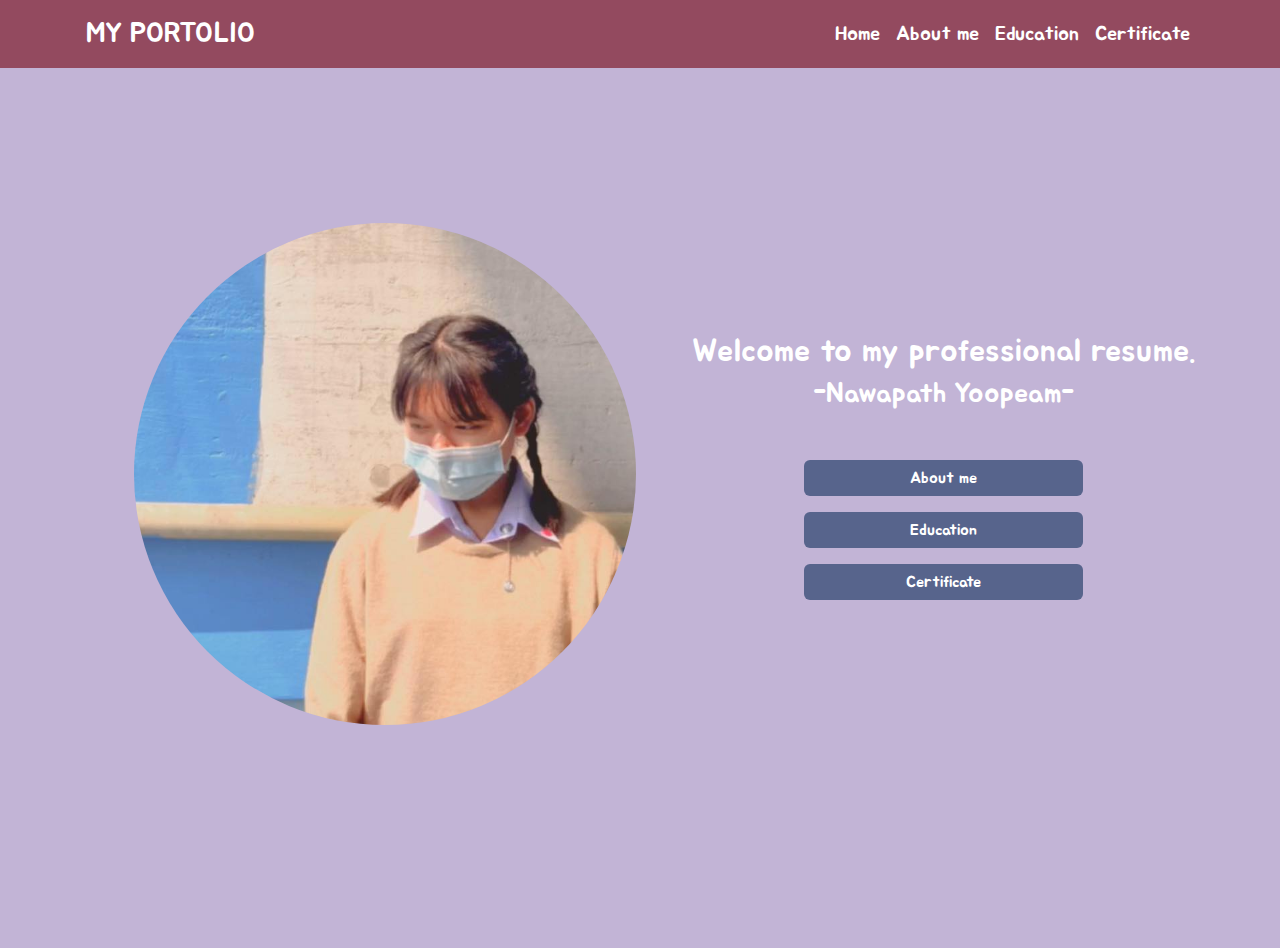
<file: index.html>
<!DOCTYPE html>
<html lang="en">
<head>
    <meta charset="UTF-8">
    <meta name="viewport" content="width=device-width, initial-scale=1.0">
    <title>Home page</title>

<!-- CDN : Latest compiled and minified CSS -->
    <link href="https://cdn.jsdelivr.net/npm/bootstrap@5.3.3/dist/css/bootstrap.min.css" rel="stylesheet">
<!-- google font -->
    <link href="https://fonts.googleapis.com/css2?family=Jua&display=swap" rel="stylesheet">



    <style>
        body{
            font-family: 'Jua', Courier, monospace;
            background-color: #c2b4d6;
            margin: 0;
            padding: 0;
            box-sizing: border-box;
           
        }
        .navbar{
            background-color: #934a5f;
        }
        .right-side{
            text-align: center;
            

            
        }
        .left-side{
           
           

        }
        .btn{
            width: 50%;
            background-color: #57648c;
            border: none;
        }
        .btn:hover{
            background-color: #934a5f;
        }
        .navigation{
            position: relative;
            display: flex;
            gap: 30px;
        }
        .navigation li { 
            list-style: none;
            position: relative;
        }
        
        
        
    </style>

</head>
<body >

<!-- Navbar -->
    <nav class="navbar navbar-expand-lg  navbar-dark fixed-top">
        <div class="container">
            <div class="d-flex align-item-center">
                <a class="navbar-brand fs-3 ms-1 text-uppercase " href="#">My portolio</a>
            </div>


            <button class="navbar-toggler" type="button" data-bs-toggle="collapse" data-bs-target="#navbarSupportedContent" aria-controls="navbarSupportedContent" aria-expanded="false" aria-label="Toggle navigation">
                <span class="navbar-toggler-icon"></span>
            </button>


                <div class="collapse navbar-collapse " id="navbarSupportedContent">
                    <ul class="navbar-nav ms-auto mb-2 mb-lg-0 fs-5 ">
                        <li class="nav-item">
                            <a class="nav-link active" aria-current="page" href="index.html">Home</a>
                        </li>
                        <li class="nav-item">
                            <a class="nav-link active" aria-current="page" href="AboutMe.html">About me</a>
                        </li>
                        <li class="nav-item">
                            <a class="nav-link active" href="Education.html">Education</a>
                        </li>
                        <li class="nav-item">
                            <a class="nav-link active" href="Certificate.html">Certificate</a>
                        </li>
                        
                    </ul>
                </div>
        </div>
    </nav>
   


    
    <div class="container-fluid text-white justify-content-center  pd-5 m-4">
        <div class="container d-flex  justify-content-center align-items-center ">
            <div class="row  w-100 vh-100">


                <div class="left-side col-md-6  d-flex flex-column justify-content-center p-0 ">
                    <img src="images/Me2.jpg" class="rounded-circle mx-auto "  alt="" width="90%" >
                </div>


                <div class="right-side col-md-6 d-flex flex-column justify-content-center p-0">
                    <h2 class="mb-2 mt-0">Welcome to my professional resume.</h2>
                    <h3 class="mb-5">-Nawapath Yoopeam-</h3>
                    
                    <div class="fs-5">
                        <a href="AboutMe.html"><button type="button" class="btn mb-3 text-white ">About me</button></a>
                        <a href="Education.html"><button type="button" class="btn mb-3 text-white ">Education</button></a>
                        <a href="Certificate.html"><button type="button" class="btn mb-3 text-white ">Certificate</button></a>
                    </div>
                    
                </div>
            </div>




        </div>
        
    </div>
    
    
    

    

    

    <script src="https://cdn.jsdelivr.net/npm/bootstrap@5.3.3/dist/js/bootstrap.bundle.min.js"></script>
</body>
</html>
</file>
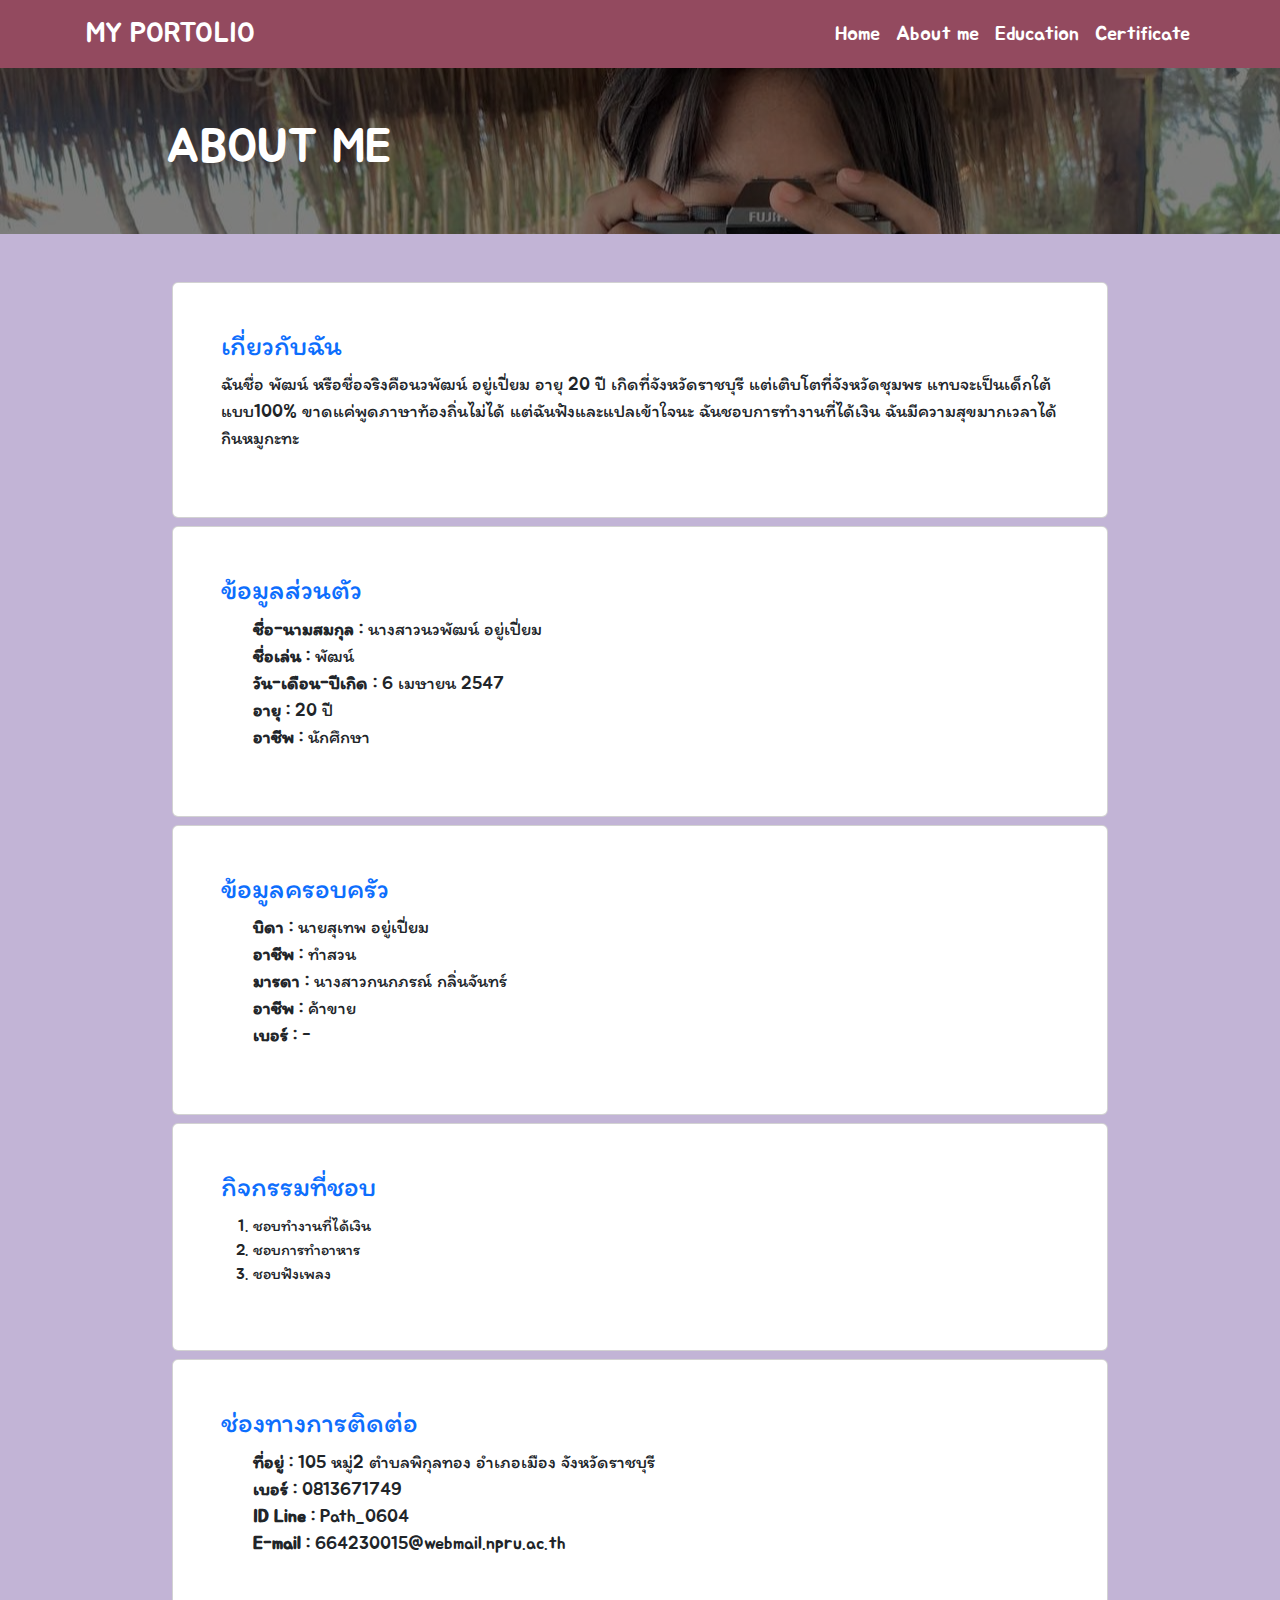
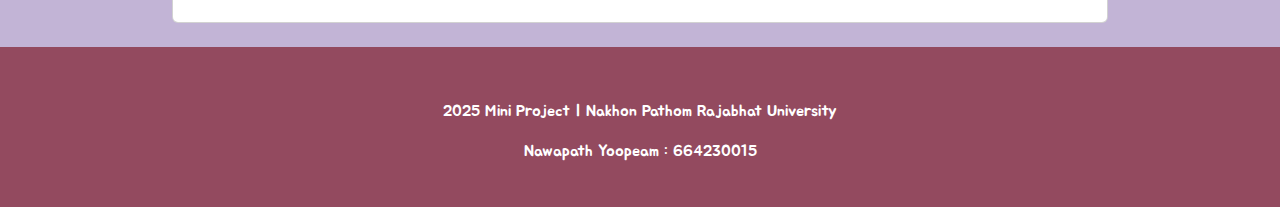
<file: AboutMe.html>
<!DOCTYPE html>
<html lang="en">
<head>
    <meta charset="UTF-8">
    <meta name="viewport" content="width=device-width, initial-scale=1.0">
    <title>About Me</title>

<!-- CDN : Latest compiled and minified CSS -->
    <link href="https://cdn.jsdelivr.net/npm/bootstrap@5.3.3/dist/css/bootstrap.min.css" rel="stylesheet">
<!-- google font -->
    <link href="https://fonts.googleapis.com/css2?family=Jua&display=swap" rel="stylesheet">
    <link href="https://fonts.googleapis.com/css2?family=Itim&family=Jua&display=swap" rel="stylesheet">

    <style>
        body{
            font-family: 'Jua','Itim', sans-serif;
            background-color: #c2b4d6;
            margin: 0;
            padding: 0;
            box-sizing: border-box;
           
        }
        .navbar{
            background-color: #934a5f;
        }
        .containerimg{
            color:  #251318;
        }
        .contentMe{
            
            p{
               font-size: 18px; 
            }
            ul {
                list-style: none;
                font-size: 18px; 
            }

        }
        .footer{
            background-color: #934a5f;
            align-items: center;
            justify-content: center;
        }
       
            
        
    </style>

</head>
<body>
<!-- Navbar -->
    <nav class="navbar navbar-expand-lg  navbar-dark fixed-top ">
        <div class="container">
            <div class="d-flex align-item-center">
                <a class="navbar-brand fs-3 ms-1 text-uppercase" href="#">My portolio</a>
            </div>


            <button class="navbar-toggler" type="button" data-bs-toggle="collapse" data-bs-target="#navbarSupportedContent" aria-controls="navbarSupportedContent" aria-expanded="false" aria-label="Toggle navigation">
                <span class="navbar-toggler-icon"></span>
            </button>


                <div class="collapse navbar-collapse" id="navbarSupportedContent">
                    <ul class="navbar-nav ms-auto mb-2 mb-lg-0 fs-5">
                        <li class="nav-item">
                            <a class="nav-link active" aria-current="page" href="index.html">Home</a>
                        </li>
                        <li class="nav-item">
                            <a class="nav-link active" aria-current="page" href="AboutMe.html">About me</a>
                        </li>
                        <li class="nav-item">
                            <a class="nav-link active" href="Education.html">Education</a>
                        </li>
                        <li class="nav-item">
                            <a class="nav-link active" href="Certificate.html">Certificate</a>
                        </li>
                        
                    </ul>
                </div>
        </div>
    </nav>



<!-- containerimg-->
    <div class="containerimg container-fluid my-5 p-0   "style="background-image:linear-gradient(rgba(0, 0, 0, 0.5), rgba(0, 0, 0, 0.5)), url(images/Me3.jpg); ">
        <div class="container mt-5 p-5 " >
            
            <h1 class="display-5 text-start ps-md-5 text-white text-uppercase pt-4" style="font-size: 48px;">About Me</h1>

        </div>
    </div>


<!-- content -->    
    <div class="contentMe container w-75  ">
            <div class="card card-body mb-2 p-5 m-0 " >
                <h3 class="plan-title text-primary">เกี่ยวกับฉัน</h3>
                <p >ฉันชื่อ พัฒน์ หรือชื่อจริงคือนวพัฒน์ อยู่เปี่ยม อายุ 20 ปี เกิดที่จังหวัดราชบุรี แต่เติบโตที่จังหวัดชุมพร แทบจะเป็นเด็กใต้แบบ100% ขาดแค่พูดภาษาท้องถิ่นไม่ได้ แต่ฉันฟังและแปลเข้าใจนะ ฉันชอบการทำงานที่ได้เงิน ฉันมีความสุขมากเวลาได้กินหมูกะทะ </p>    
            </div>

            <div class="card card-body mb-2 p-5 m-auto " >
                <h3 class="plan-title text-primary ">ข้อมูลส่วนตัว</h3>
                <ul>
                    <li><b>ชื่อ-นามสมกุล : </b>นางสาวนวพัฒน์ อยู่เปี่ยม </li>
                    <li><b>ชื่อเล่น : </b>พัฒน์</li>
                    <li><b>วัน-เดือน-ปีเกิด : </b>6 เมษายน 2547</li>
                    <li><b>อายุ : </b>20 ปี</li>
                    <li><b>อาชีพ : </b>นักศึกษา</li>
                </ul>   
            </div>

            <div class="card card-body mb-2 p-5 m-auto " >
                <h3 class="plan-title text-primary">ข้อมูลครอบครัว</h3>
                <ul>
                    <li><b>บิดา : </b>นายสุเทพ อยู่เปี่ยม  </li>
                    <li><b>อาชีพ : </b>ทำสวน</li>
                    <li><b>มารดา : </b>นางสาวกนกภรณ์ กลิ่นจันทร์</li>
                    <li><b>อาชีพ : </b>ค้าขาย</li>
                    <li><b>เบอร์ : </b>-</li>
                </ul>   
            </div>

            <div class="card card-body mb-2 p-5 m-auto" >
                <h3 class="plan-title text-primary">กิจกรรมที่ชอบ</h3>
                <ol>
                    <li>ชอบทำงานที่ได้เงิน</li>
                    <li>ชอบการทำอาหาร</li>
                    <li>ชอบฟังเพลง</li>   
                </ol>   
            </div>

            <div class="card card-body mb-2 p-5 m-auto" >
                <h3 class="plan-title text-primary">ช่องทางการติดต่อ</h3>
                <ul>
                    <li><b>ที่อยู่ : </b>105 หมู่2 ตำบลพิกุลทอง อำเภอเมือง จังหวัดราชบุรี  </li> 
                    <li><b>เบอร์ : </b>0813671749  </li> 
                    <li><b>ID Line : </b>Path_0604  </li> 
                    <li><b>E-mail : </b>664230015@webmail.npru.ac.th  </li> 
                </ul>   
            </div>  
    </div>

<!-- Footer -->
    <div class="footer container-fluid p-4 mt-4 text-white">
        <div class="container text-center p-1  mt-4">
            <p>2025 Mini Project | Nakhon Pathom Rajabhat University</p>
            <p>Nawapath Yoopeam : 664230015</p>
           
        </div>
    </div>
  







    <script src="https://cdn.jsdelivr.net/npm/bootstrap@5.3.3/dist/js/bootstrap.bundle.min.js"></script>    
</body>
</html>
</file>
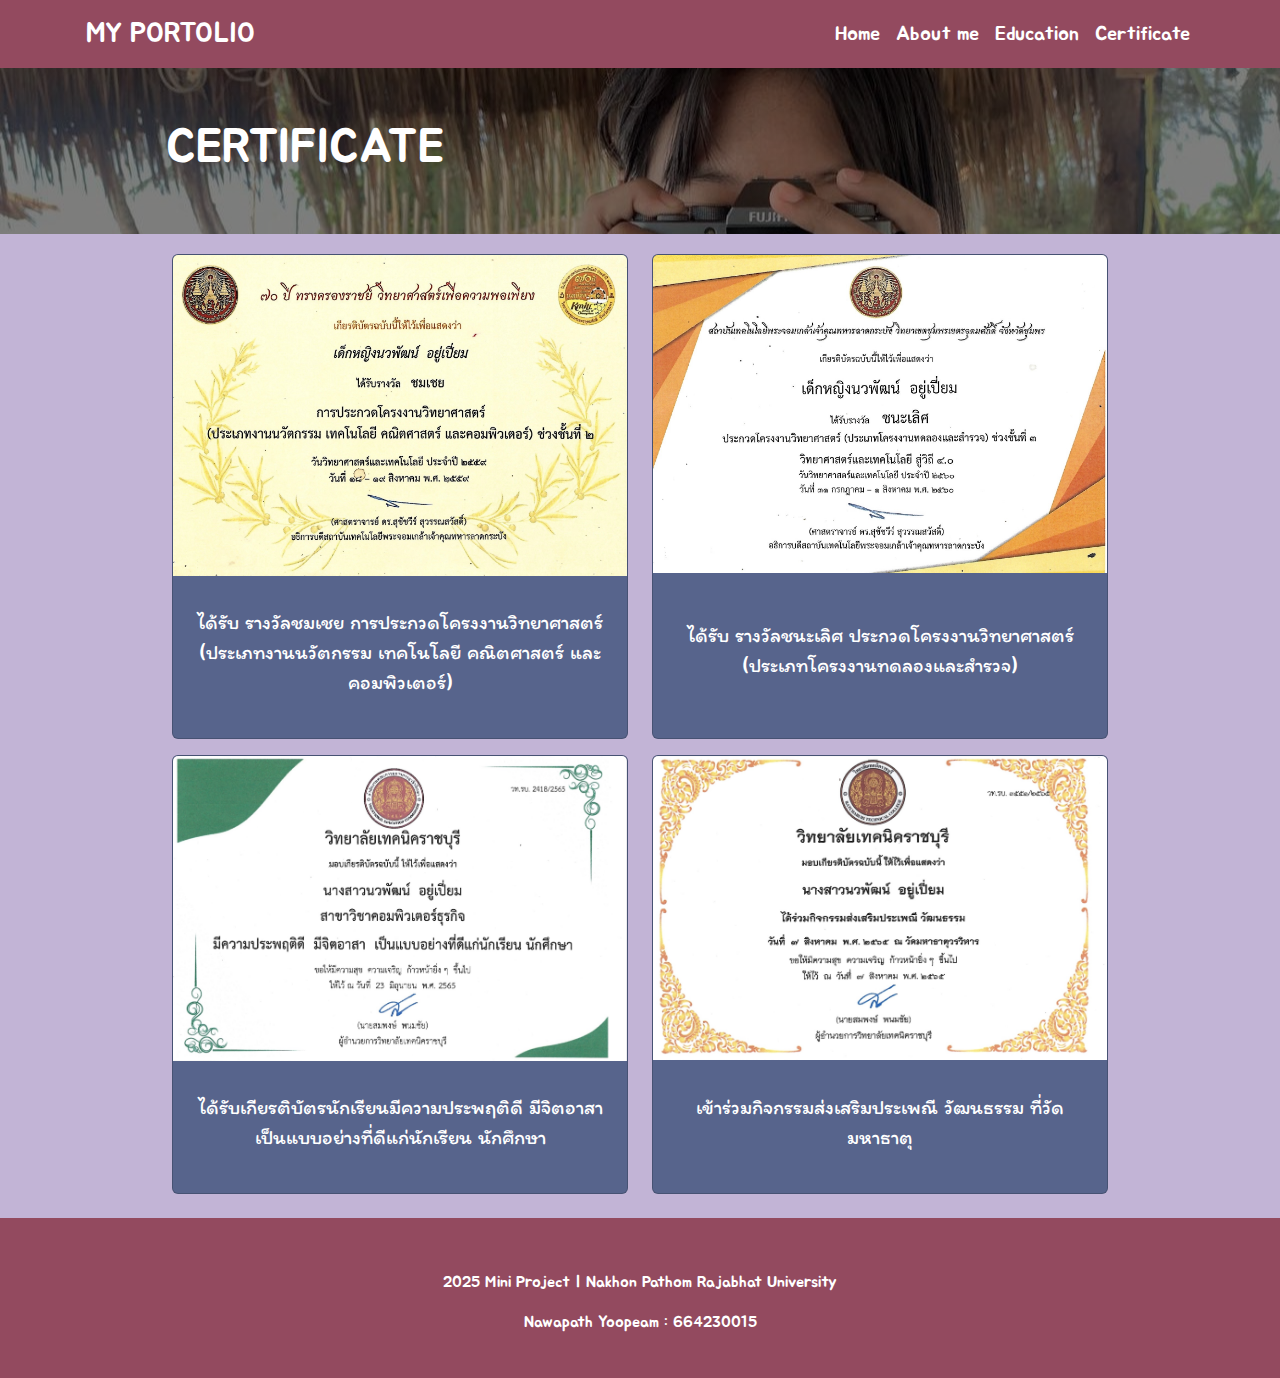
<file: Certificate.html>
<!DOCTYPE html>
<html lang="en">
<head>
    <meta charset="UTF-8">
    <meta name="viewport" content="width=device-width, initial-scale=1.0">
    <title>Certificate</title>

<!-- CDN : Latest compiled and minified CSS -->
    <link href="https://cdn.jsdelivr.net/npm/bootstrap@5.3.3/dist/css/bootstrap.min.css" rel="stylesheet">
<!-- google font -->
    <link href="https://fonts.googleapis.com/css2?family=Jua&display=swap" rel="stylesheet">
    <link href="https://fonts.googleapis.com/css2?family=Itim&family=Jua&display=swap" rel="stylesheet">

    <style>
        body{
            font-family: 'Jua','Itim', sans-serif;
            background-color: #c2b4d6;
            margin: 0;
            padding: 0;
            box-sizing: border-box;
           
        }
        .navbar{
            background-color: #934a5f;
        }
        

        .footer{
            background-color: #934a5f;
            align-items: center;
            justify-content: center;
        }
        .card{
            width: 100%;
            height: 100%;
            background: #57648c;
         
            
        }
 
        
    </style>

</head>
<body>
<!-- Navbar -->
    <nav class="navbar navbar-expand-lg  navbar-dark fixed-top ">
        <div class="container">
            <div class="d-flex align-item-center">
                <a class="navbar-brand fs-3 ms-1 text-uppercase" href="#">My portolio</a>
            </div>


            <button class="navbar-toggler" type="button" data-bs-toggle="collapse" data-bs-target="#navbarSupportedContent" aria-controls="navbarSupportedContent" aria-expanded="false" aria-label="Toggle navigation">
                <span class="navbar-toggler-icon"></span>
            </button>


                <div class="collapse navbar-collapse" id="navbarSupportedContent">
                    <ul class="navbar-nav ms-auto mb-2 mb-lg-0 fs-5">
                        <li class="nav-item">
                            <a class="nav-link active" aria-current="page" href="index.html">Home</a>
                        </li>
                        <li class="nav-item">
                            <a class="nav-link active" aria-current="page" href="AboutMe.html">About me</a>
                        </li>
                        <li class="nav-item">
                            <a class="nav-link active" href="Education.html">Education</a>
                        </li>
                        <li class="nav-item">
                            <a class="nav-link active" href="Certificate.html">Certificate</a>
                        </li>
                        
                    </ul>
                </div>
        </div>
    </nav>



<!-- containerimg-->
    <div class="containerimg container-fluid my-5 p-0 mb-1  " style="background-image:linear-gradient(rgba(0, 0, 0, 0.5), rgba(0, 0, 0, 0.5)), url(images/Me3.jpg); ">
        <div class="container mt-5 p-5 " >
            
            <h1 class="display-5 text-start ps-md-5 text-white text-uppercase pt-4" style="font-size: 48px;">Certificate</h1>

        </div>
    </div>

<!-- content -->
    <div class="container w-75  text-center justify-content-center ">
        <div class="row text-center  ">

            <div class="col-12 col-md-6 mt-3 fs-5">
                <div class="card mb-3 ">
                    <img class="card-img-top " src="images/workings1.jpg" alt="Card image">
                    <div class="card-body pt-4 d-flex justify-content-center align-items-center text-white">
                        <p>ได้รับ รางวัลชมเชย การประกวดโครงงานวิทยาศาสตร์ <br>
                        (ประเภทงานนวัตกรรม เทคโนโลยี คณิตศาสตร์ และคอมพิวเตอร์) </p>
        
                    </div>
                </div>
            </div>

            <div class="col-12 col-md-6 mt-3 fs-5 ">
                <div class="card mb-3">
                    <img class="card-img-top " src="images/workings2.jpg" alt="Card image">
                    <div class="card-body pt-4 d-flex justify-content-center align-items-center text-white">
                        <p>ได้รับ รางวัลชนะเลิศ ประกวดโครงงานวิทยาศาสตร์<br> 
                            (ประเภทโครงงานทดลองและสำรวจ)</p>
        
                    </div>
                </div>
            </div>

            <div class="col-12 col-md-6 mt-3 fs-5">
                <div class="card mb-3">
                    <img class="card-img-top w-100" src="images/workings3.jpg" alt="Card image">
                    <div class="card-body pt-4 d-flex justify-content-center align-items-center text-white">
                        <p>ได้รับเกียรติบัตรนักเรียนมีความประพฤติดี มีจิตอาสา<br>
                             เป็นแบบอย่างที่ดีแก่นักเรียน นักศึกษา </p>
        
                    </div>
                </div>
            </div>

            <div class="col-12 col-md-6 mt-3 fs-5">
                <div class="card mb-3">
                    <img class="card-img-top  " src="images/workings4.jpg" alt="Card image">
                    <div class="card-body pt-4 d-flex justify-content-center align-items-center text-white">
                        <p>เข้าร่วมกิจกรรมส่งเสริมประเพณี วัฒนธรรม
                            ที่วัดมหาธาตุ</p>
        
                    </div>
                </div>
            </div>


        </div>
    </div>


    

<!-- Footer -->
    <div class="footer container-fluid p-4 mt-4 text-white">
        <div class="container text-center p-1  mt-4">
            <p>2025 Mini Project | Nakhon Pathom Rajabhat University</p>
            <p>Nawapath Yoopeam : 664230015</p>
           
        </div>
    </div>
  







    <script src="https://cdn.jsdelivr.net/npm/bootstrap@5.3.3/dist/js/bootstrap.bundle.min.js"></script>    
</body>
</html>
</file>
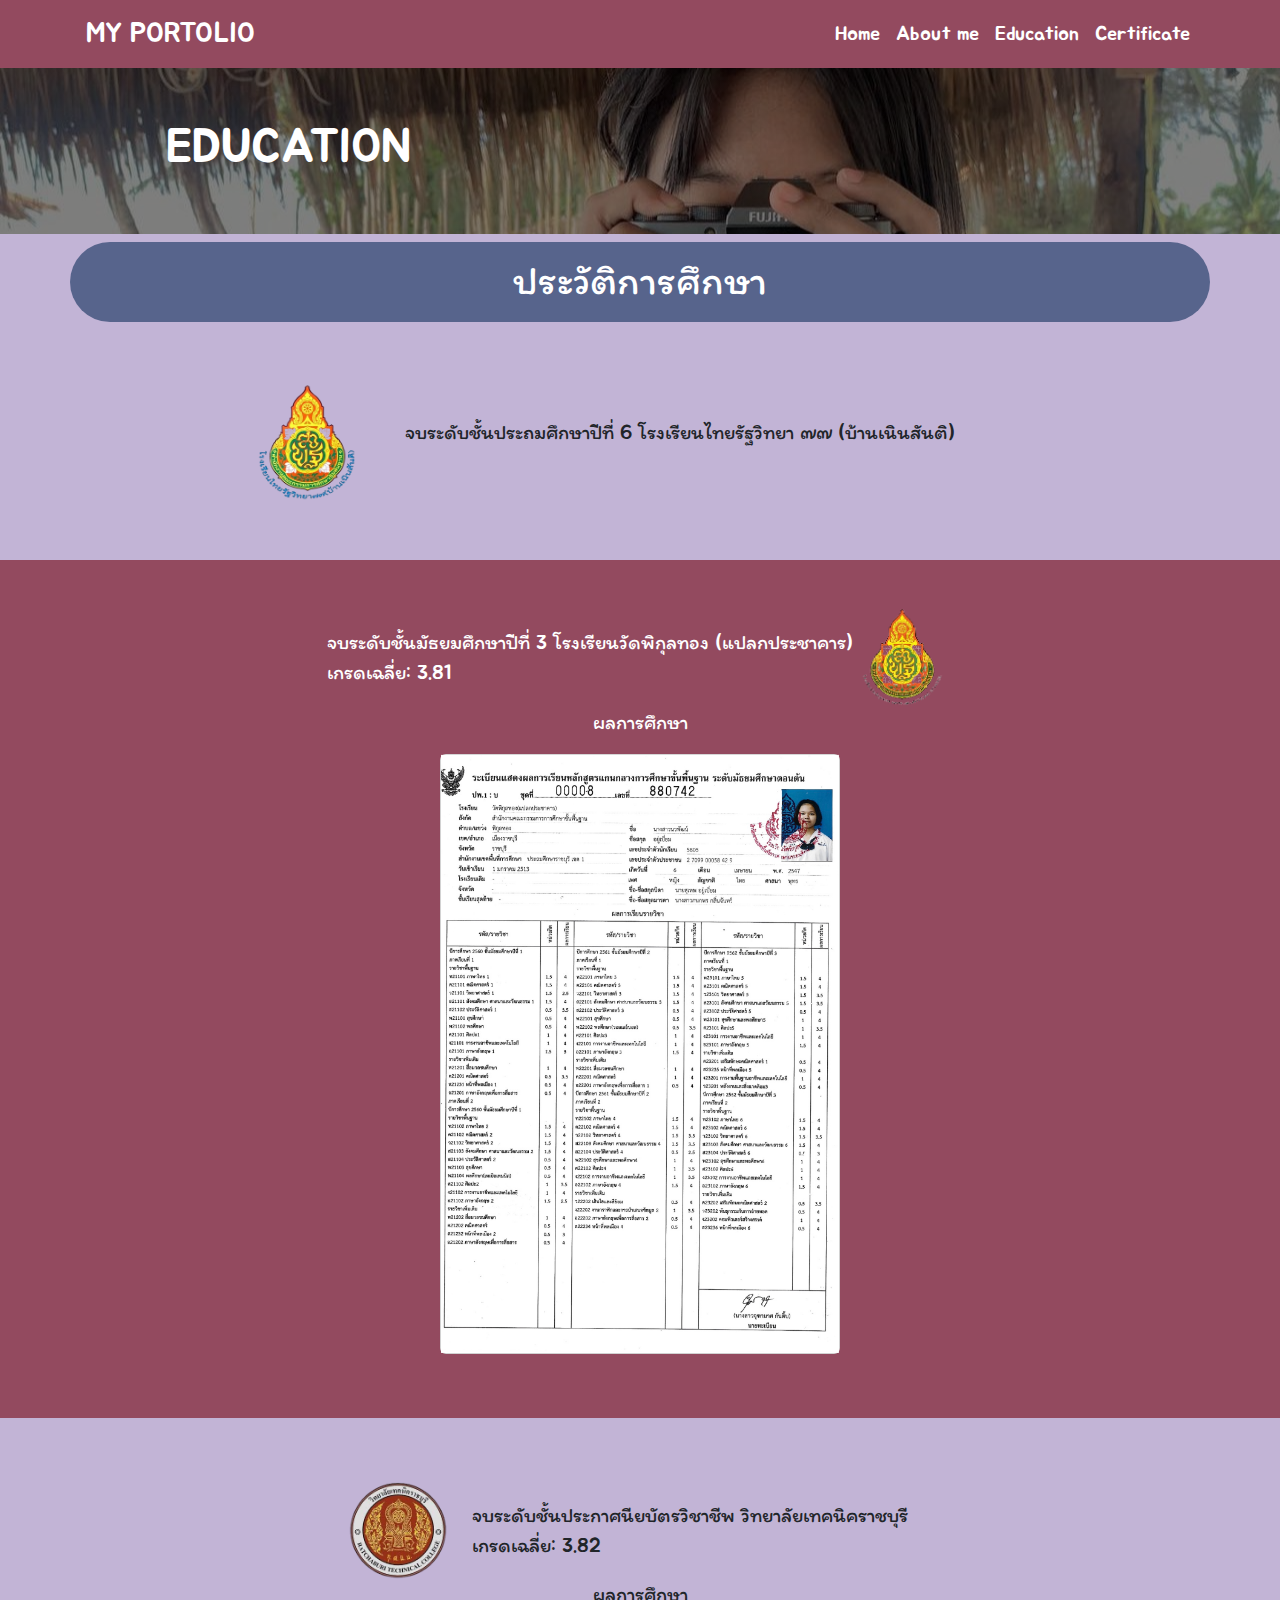
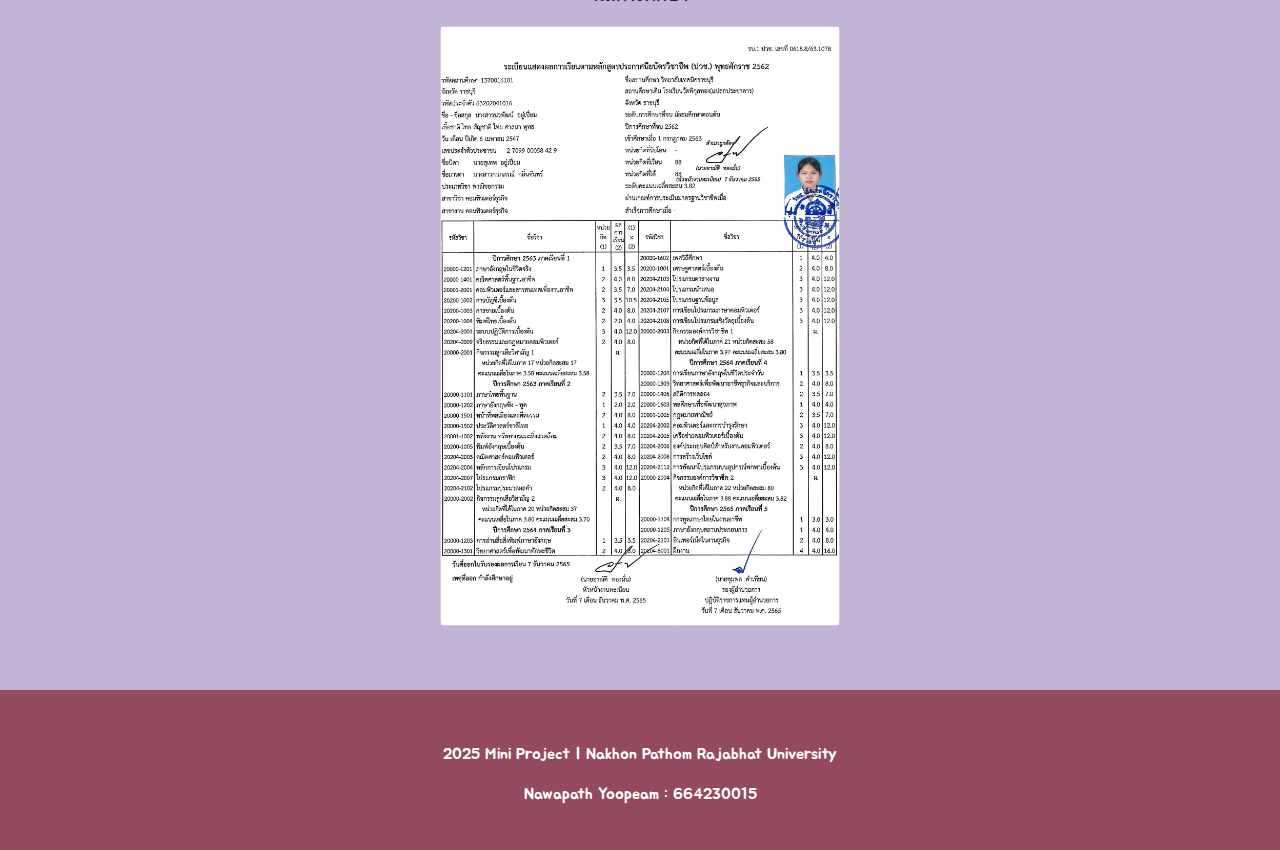
<file: Education.html>
<!DOCTYPE html>
<html lang="en">
<head>
    <meta charset="UTF-8">
    <meta name="viewport" content="width=device-width, initial-scale=1.0">
    <title>Education</title>

<!-- CDN : Latest compiled and minified CSS -->
    <link href="https://cdn.jsdelivr.net/npm/bootstrap@5.3.3/dist/css/bootstrap.min.css" rel="stylesheet">
<!-- google font -->
    <link href="https://fonts.googleapis.com/css2?family=Jua&display=swap" rel="stylesheet">
    <link href="https://fonts.googleapis.com/css2?family=Itim&family=Jua&display=swap" rel="stylesheet">

    <style>
        body{
            font-family: 'Jua','Itim', sans-serif;
            background-color: #c2b4d6;
            margin: 0;
            padding: 0;
            box-sizing: border-box;
           
           
        }
        .navbar{
            background-color: #934a5f;
        }
        .containerimg{
            color:  #251318;
        
        }

        .card-container {
            perspective: 1000px; /* ทำให้การหมุนดูสมจริงขึ้น */
            width: 400px;
            height: 600px;
        }
        .card {
            width: 100%;
            height: 100%;
            position: relative;
            transform-style: preserve-3d;
            transition: transform 0.6s;
        }
        .card:hover {
            transform: rotateY(180deg);
        }
        .card-face {
            width: 100%;
            height: 100%;
            position: absolute;
            backface-visibility: hidden;
        }
        .card-face img {
            width: 100%;
            height: 100%;
            object-fit: cover; /* ป้องกันภาพผิดสัดส่วน */
        }
        .back {
            transform: rotateY(180deg);
        }
        
      
           

        


        .footer{
            background-color: #934a5f;
            align-items: center;
            justify-content: center;
        }
       
            
        
    </style>

</head>
<body>
<!-- Navbar -->
    <nav class="navbar navbar-expand-lg  navbar-dark fixed-top ">
        <div class="container">
            <div class="d-flex align-item-center">
                <a class="navbar-brand fs-3 ms-1 text-uppercase " href="#">My portolio</a>
            </div>


            <button class="navbar-toggler" type="button" data-bs-toggle="collapse" data-bs-target="#navbarSupportedContent" aria-controls="navbarSupportedContent" aria-expanded="false" aria-label="Toggle navigation">
                <span class="navbar-toggler-icon"></span>
            </button>


                <div class="collapse navbar-collapse" id="navbarSupportedContent">
                    <ul class="navbar-nav ms-auto mb-2 mb-lg-0 fs-5">
                        <li class="nav-item">
                            <a class="nav-link active" aria-current="page" href="index.html">Home</a>
                        </li>
                        <li class="nav-item">
                            <a class="nav-link active" aria-current="page" href="AboutMe.html">About me</a>
                        </li>
                        <li class="nav-item">
                            <a class="nav-link active" href="Education.html">Education</a>
                        </li>
                        <li class="nav-item">
                            <a class="nav-link active" href="Certificate.html">Certificate</a>
                        </li>
                        
                    </ul>
                </div>
        </div>
    </nav>



<!-- containerimg-->
    <div class="containerimg container-fluid mt-5 p-0   "style="background-image:linear-gradient(rgba(0, 0, 0, 0.5), rgba(0, 0, 0, 0.5)), url(images/Me3.jpg); ">
        <div class="container mt-5 p-5 " >
            
            <h1 class="display-5 text-start ps-md-5 text-white text-uppercase pt-4" style="font-size: 48px;">Education</h1>

        </div>
    </div>


<!-- content -->
    <div class="container-fluid " >
        <div class="container mt-2 rounded-pill" style="background-color: #57648c">
            <h1 class="title text-center py-3 text-white ">ประวัติการศึกษา</h1>
        </div>

    </div>
    <div class="container-fluid">

            <div class="primary  fs-5 ">
                <div class="container m-5 d-flex justify-content-center align-items-center ">
                    <img src="images/Primary.png" alt="" width="100px">
                    <p class="p-5">จบระดับชั้นประถมศึกษาปีที่ 6 โรงเรียนไทยรัฐวิทยา ๗๗ (บ้านเนินสันติ)</p>
                </div>
            </div>

            
    </div>            

    <div class="container-fluid text-white pb-3  fs-5" style="background-color: #934a5f">
        <div class="VocationalCertificate">
            <div class="container d-flex  justify-content-center align-items-center pt-5" >
                <p class="pt-3">จบระดับชั้นมัธยมศึกษาปีที่ 3 โรงเรียนวัดพิกุลทอง (แปลกประชาคาร) <br>
                    เกรดเฉลี่ย: 3.81
                </p>
                <img src="images/MiddleSchool.png" alt="" width="100px">
            
            </div>
            <div class="container-fluid  pb-5 fs-5" >
                <p class="text-center">ผลการศึกษา</p>
                <div class="container  d-flex  justify-content-center align-items-center">
                    
                    <div class="card-container">
                        <div class="card  ">
                            <div class="card-face front">
                                <img src="images/E1.2.jpg" alt="">
                            </div>
                            <div class="card-face back">
                                    <img src="images/E1.1.jpg" alt="">
                            </div>
                        </div>
                    </div>
                </div>
            </div>
        </div>
    </div>

    <div class="container-fluid my-3 fs-5">
            <div class="VocationalCertificate">
                <div class="container d-flex  justify-content-center align-items-center  pt-5" >
                    <img src="images/VocationalCertificate.png" alt="" width="100px">
                    <p class="pt-3 px-4">จบระดับชั้นประกาศนียบัตรวิชาชีพ วิทยาลัยเทคนิคราชบุรี<br>
                            เกรดเฉลี่ย: 3.82
                    </p>
                
                </div>
                <div class="container-fluid pb-5" >
                    <p class="text-center">ผลการศึกษา</p>
                    <div class="container  d-flex  justify-content-center align-items-center">
                        <div class="card-container">
                            <div class="card  ">
                                <div class="card-face front">
                                    <img src="images/ED2.png" alt="">
                                </div>
                                <div class="card-face back">
                                        <img src="images/ED2.1.png" alt="">
                                </div>
                            </div>
                        </div>
                    </div>
                </div>
            </div>
    </div>


<!-- Footer -->
    <div class="footer container-fluid p-4 mt-0 text-white">
        <div class="container text-center p-1  mt-4">
            <p>2025 Mini Project | Nakhon Pathom Rajabhat University</p>
            <p>Nawapath Yoopeam : 664230015</p>
           
        </div>
    </div>
  







    <script src="https://cdn.jsdelivr.net/npm/bootstrap@5.3.3/dist/js/bootstrap.bundle.min.js"></script>    
</body>
</html>
</file>
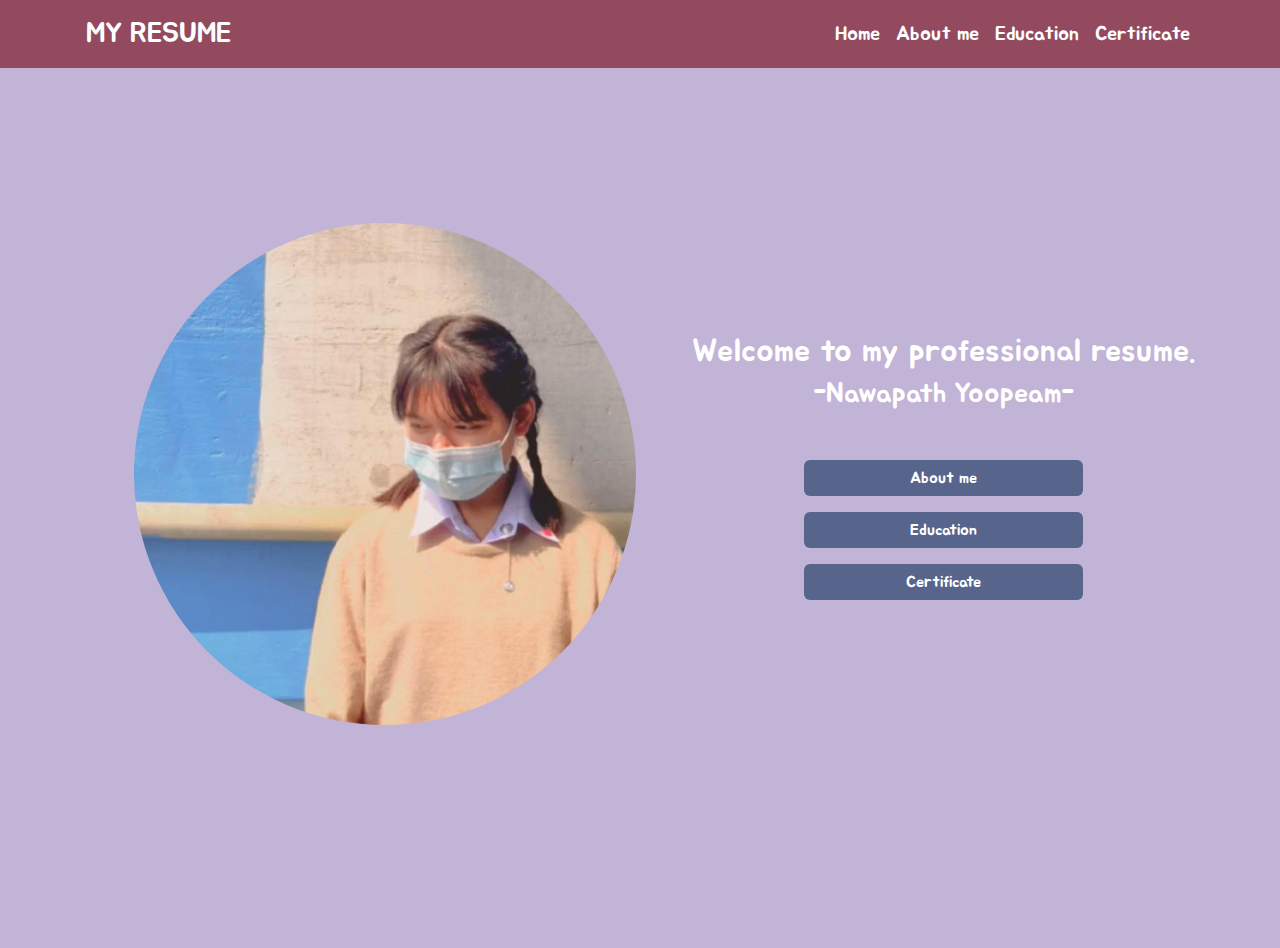
<file: Home.html>
<!DOCTYPE html>
<html lang="en">
<head>
    <meta charset="UTF-8">
    <meta name="viewport" content="width=device-width, initial-scale=1.0">
    <title>Home page</title>

<!-- CDN : Latest compiled and minified CSS -->
    <link href="https://cdn.jsdelivr.net/npm/bootstrap@5.3.3/dist/css/bootstrap.min.css" rel="stylesheet">
<!-- google font -->
    <link href="https://fonts.googleapis.com/css2?family=Jua&display=swap" rel="stylesheet">



    <style>
        body{
            font-family: 'Jua', Courier, monospace;
            background-color: #c2b4d6;
            margin: 0;
            padding: 0;
            box-sizing: border-box;
           
        }
        .navbar{
            background-color: #934a5f;
        }
        .right-side{
            text-align: center;
            

            
        }
        .left-side{
           
           

        }
        .btn{
            width: 50%;
            background-color: #57648c;
            border: none;
        }
        .btn:hover{
            background-color: #934a5f;
        }
        .navigation{
            position: relative;
            display: flex;
            gap: 30px;
        }
        .navigation li { 
            list-style: none;
            position: relative;
        }
        
        
        
    </style>

</head>
<body >

<!-- Navbar -->
    <nav class="navbar navbar-expand-lg  navbar-dark fixed-top">
        <div class="container">
            <div class="d-flex align-item-center">
                <a class="navbar-brand fs-3 ms-1 text-uppercase " href="#">my resume</a>
            </div>


            <button class="navbar-toggler" type="button" data-bs-toggle="collapse" data-bs-target="#navbarSupportedContent" aria-controls="navbarSupportedContent" aria-expanded="false" aria-label="Toggle navigation">
                <span class="navbar-toggler-icon"></span>
            </button>


                <div class="collapse navbar-collapse " id="navbarSupportedContent">
                    <ul class="navbar-nav ms-auto mb-2 mb-lg-0 fs-5 ">
                        <li class="nav-item">
                            <a class="nav-link active" aria-current="page" href="index.html">Home</a>
                        </li>
                        <li class="nav-item">
                            <a class="nav-link active" aria-current="page" href="AboutMe.html">About me</a>
                        </li>
                        <li class="nav-item">
                            <a class="nav-link active" href="Education.html">Education</a>
                        </li>
                        <li class="nav-item">
                            <a class="nav-link active" href="Certificate.html">Certificate</a>
                        </li>
                        
                    </ul>
                </div>
        </div>
    </nav>
   


    
    <div class="container-fluid text-white justify-content-center  pd-5 m-4">
        <div class="container d-flex  justify-content-center align-items-center ">
            <div class="row  w-100 vh-100">


                <div class="left-side col-md-6  d-flex flex-column justify-content-center p-0 ">
                    <img src="images/Me2.jpg" class="rounded-circle mx-auto "  alt="" width="90%" >
                </div>


                <div class="right-side col-md-6 d-flex flex-column justify-content-center p-0">
                    <h2 class="mb-2 mt-0">Welcome to my professional resume.</h2>
                    <h3 class="mb-5">-Nawapath Yoopeam-</h3>
                    
                    <div class="fs-5">
                        <a href="AboutMe.html"><button type="button" class="btn mb-3 text-white ">About me</button></a>
                        <a href="Education.html"><button type="button" class="btn mb-3 text-white ">Education</button></a>
                        <a href="Certificate.html"><button type="button" class="btn mb-3 text-white ">Certificate</button></a>
                    </div>
                    
                </div>
            </div>




        </div>
        
    </div>
    
    
    

    

    

    <script src="https://cdn.jsdelivr.net/npm/bootstrap@5.3.3/dist/js/bootstrap.bundle.min.js"></script>
</body>
</html>
</file>
